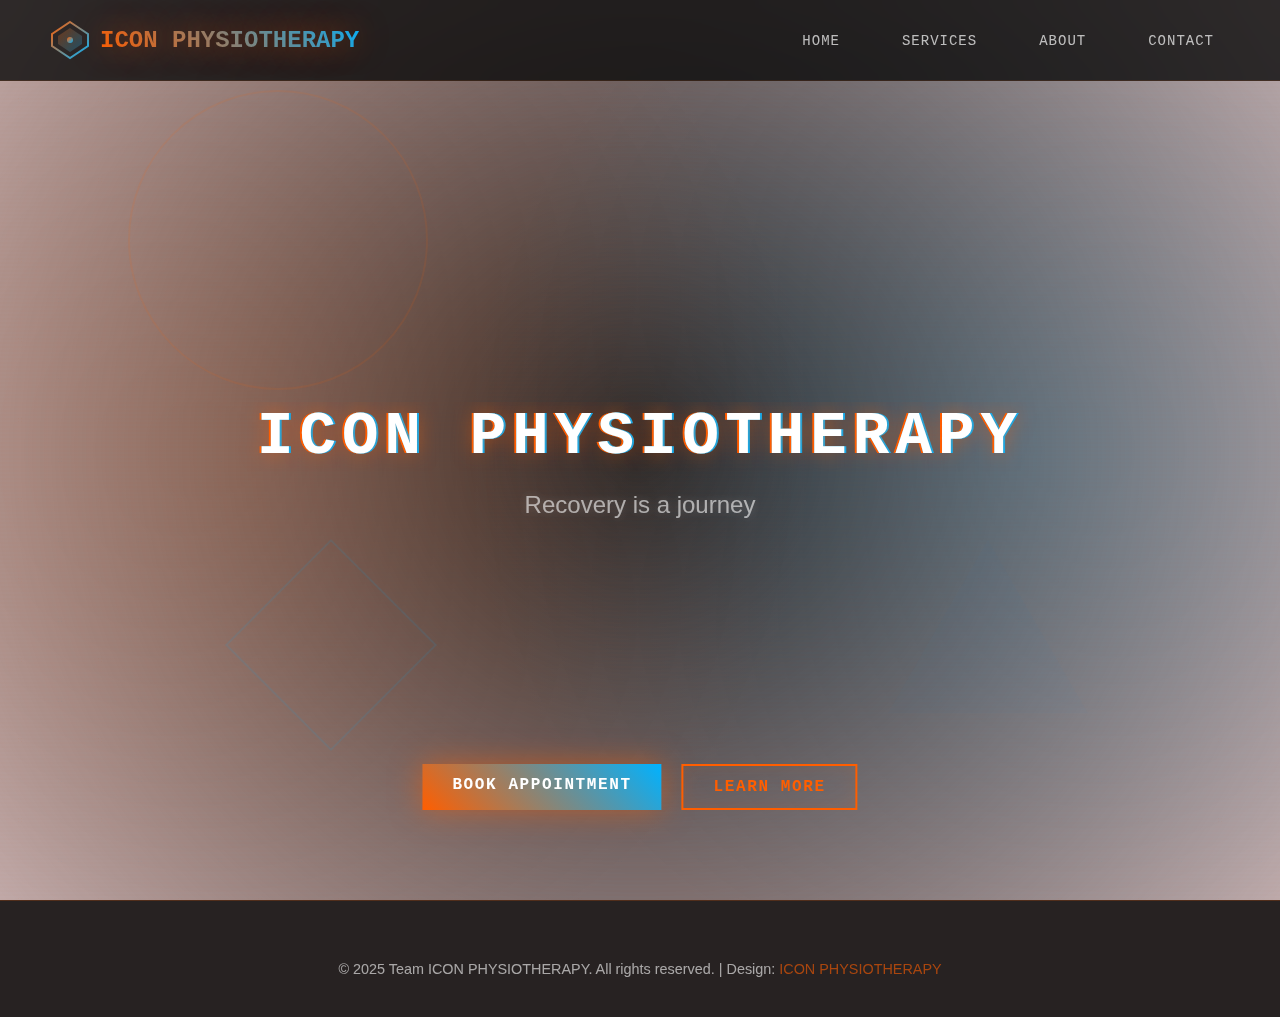
<file: index.html>
<!DOCTYPE html>
<html lang="en">
<head>
    <meta http-equiv="Cache-Control" content="no-cache, no-store, must-revalidate" />
    <meta http-equiv="Pragma" content="no-cache" />
    <meta http-equiv="Expires" content="0" />
    <meta charset="UTF-8">
    <meta name="viewport" content="width=device-width, initial-scale=1.0">
    <title>ICON PHYSIOTHERAPY - By Dr Manjeet Lochab</title>
<link href="style.css" rel="stylesheet">

</head>
<body>
    <!-- Animated Grid Background -->
    <div class="grid-bg"></div>
    <div class="gradient-overlay"></div>
    <div class="scanlines"></div>

    <!-- Animated Shapes -->
    <div class="shapes-container">
        <div class="shape shape-circle"></div>
        <div class="shape shape-triangle"></div>
        <div class="shape shape-square"></div>
    </div>

    <!-- Floating Particles -->
    <div id="particles"></div>

    <!-- Navigation -->
    <nav id="navbar">
        <div class="nav-container">
            <a href="#home" class="logo-link">
                <svg class="logo-svg" viewBox="0 0 40 40" xmlns="#">
                    <defs>
                        <linearGradient id="logoGradient" x1="0%" y1="0%" x2="100%" y2="100%">
                            <stop offset="0%" style="stop-color:#FF5E00;stop-opacity:1" />
                            <stop offset="100%" style="stop-color:#00B2FF;stop-opacity:1" />
                        </linearGradient>
                    </defs>
                    <polygon points="20,2 38,14 38,26 20,38 2,26 2,14" fill="none" stroke="url(#logoGradient)" stroke-width="2"/>
                    <polygon points="20,8 32,16 32,24 20,32 8,24 8,16" fill="url(#logoGradient)" opacity="0.3"/>
                    <circle cx="20" cy="20" r="3" fill="url(#logoGradient)"/>
                </svg>
                <span class="logo-text">ICON PHYSIOTHERAPY</span>
            </a>
            <ul class="nav-links" id="navLinks">
                <li><a href="#" class="nav-link">Home</a></li>
                <li><a href="services.html" class="nav-link">Services</a></li>
                <li><a href="about.html" class="nav-link">About</a></li>
                <li><a href="contact.html" class="nav-link">Contact</a></li>
            </ul>
            <div class="menu-toggle" id="menuToggle">
                <span></span>
                <span></span>
                <span></span
            </div>
        </div>
    </nav>

    <!-- Hero Section -->
    <section class="hero" id="home">
        <div class="hero-content">
            <div class="text-rotator">
                <div class="text-set active">
                    <h1 class="glitch-text" data-text="ICON PHYSIOTHERAPY">ICON PHYSIOTHERAPY</h1>
                    <p class="subtitle">Recovery is a journey</p>
                </div>
                <div class="text-set">
                    <h1 class="glitch-text" data-text="Dr. MANJEET LOCHAB">Dr. MANJEET LOCHAB</h1>
                    <p class="subtitle">Stronger every day</p>
                </div>
                <div class="text-set">
                    <h1 class="glitch-text" data-text="ICON PHYSIOTHERAPY">ICON PHYSIOTHERAPY</h1>
                    <p class="subtitle">Pain today, Power tomorrow</p>
                </div>
                <div class="text-set">
                    <h1 class="glitch-text" data-text="Dr. MANJEET LOCHAB">Dr. MANJEET LOCHAB</h1>
                    <p class="subtitle">Move better, Live better</p>
                </div>
                <div class="text-set">
                    <h1 class="glitch-text" data-text="ICON PHYSIOTHERAPY">ICON PHYSIOTHERAPY</h1>
                    <p class="subtitle">Take care of your body, it’s the only place you have to live</p>
                </div>
                <div class="text-set">
                    <h1 class="glitch-text" data-text="Dr. MANJEET LOCHAB">Dr. MANJEET LOCHAB</h1>
                    <p class="subtitle">Healing is not linear, physiotherapy helps you navigate every turn</p>
                </div>
            </div>
        </div>
        <div class="cta-container">
            <a href="book_appt.html" class="cta-button cta-primary" target="_blank">BOOK APPOINTMENT</a>
            <a href="about.html" class="cta-button cta-secondary">Learn More</a>
        </div>
    </section>

    <!-- Footer -->
    <footer>
        <div class="footer-content">
            <div class="footer-links">
                <a href="#"></a>
                <a href="#"></a>
                <a href="#"></a>
            </div>
            <p class="copyright">© 2025 Team ICON PHYSIOTHERAPY. All rights reserved.  | Design: <a href="#" target="_blank" rel="">ICON PHYSIOTHERAPY</a></p>
        </div>
    </footer>
<script src="main.js"></script>
</body>
</html>
</file>
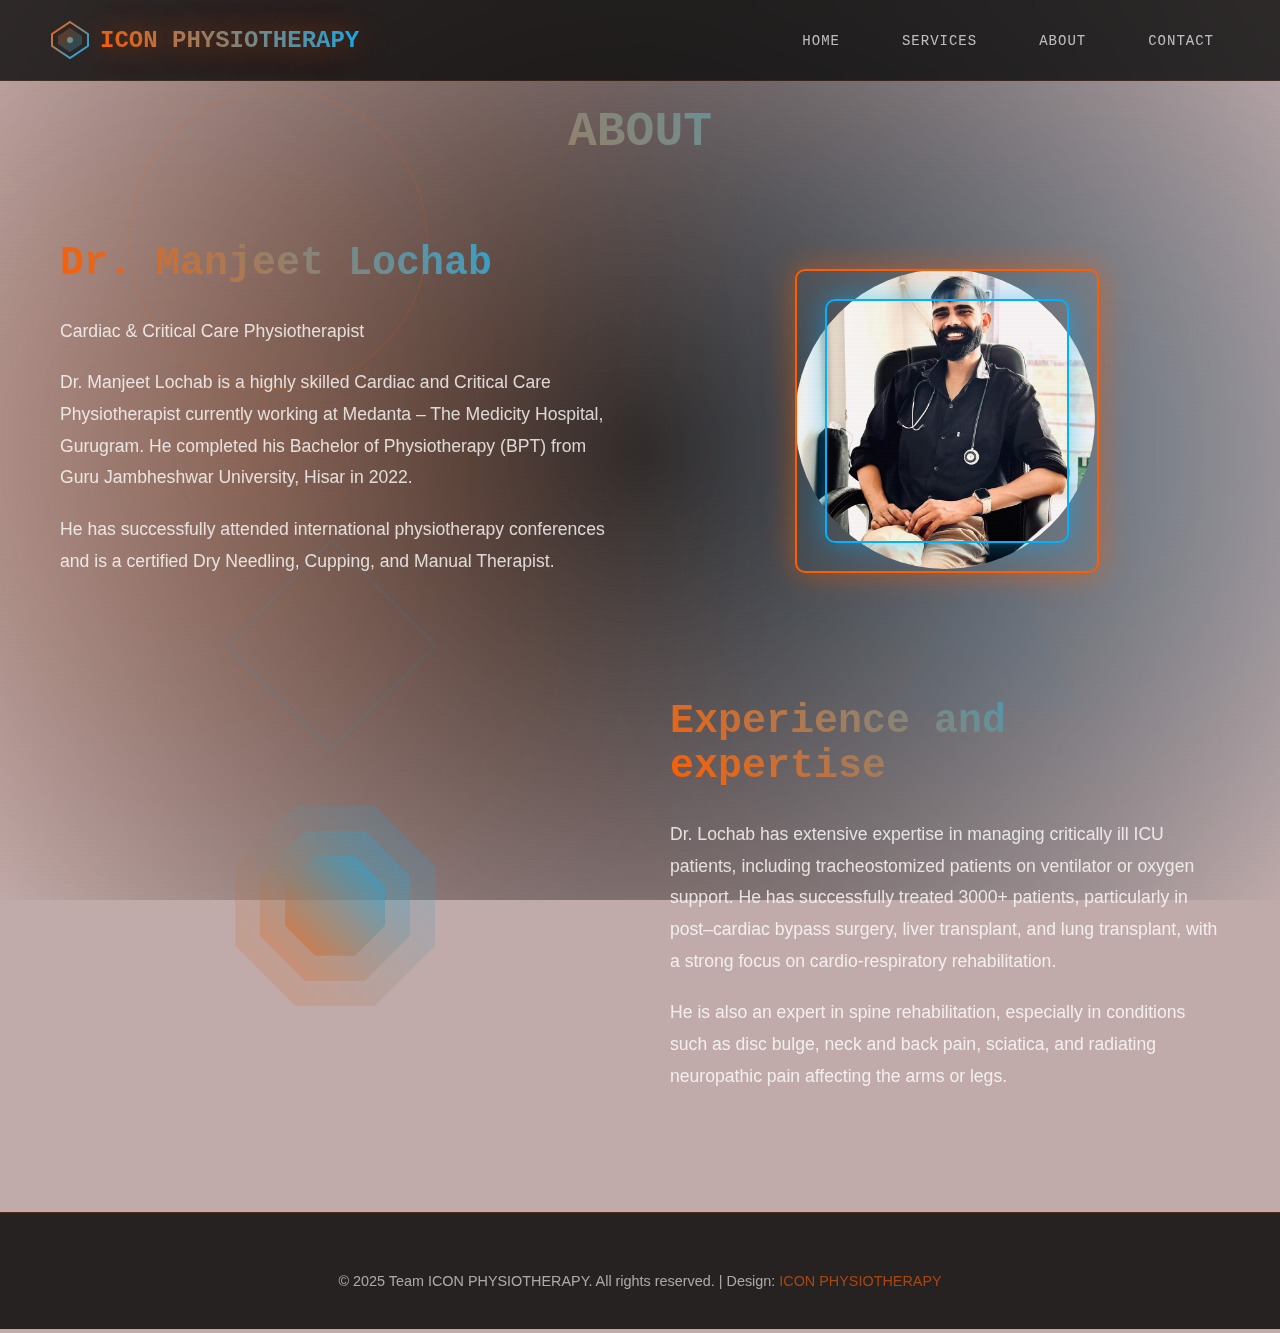
<file: about.html>
<!DOCTYPE html>
<html lang="en">
<head>
    <meta charset="UTF-8">
    <meta name="viewport" content="width=device-width, initial-scale=1.0">
    <title>ICON PHYSIOTHERAPY - By Dr Manjeet Lochab</title>
<link href="style.css" rel="stylesheet">

</head>
<body>
    <!-- Animated Grid Background -->
    <div class="grid-bg"></div>
    <div class="gradient-overlay"></div>
    <div class="scanlines"></div>

    <!-- Animated Shapes -->
    <div class="shapes-container">
        <div class="shape shape-circle"></div>
        <div class="shape shape-triangle"></div>
        <div class="shape shape-square"></div>
    </div>

    <!-- Floating Particles -->
    <div id="particles"></div>

    <!-- Navigation -->
    <nav id="navbar">
        <div class="nav-container">
            <a href="#home" class="logo-link">
                <svg class="logo-svg" viewBox="0 0 40 40" xmlns="#">
                    <defs>
                        <linearGradient id="logoGradient" x1="0%" y1="0%" x2="100%" y2="100%">
                            <stop offset="0%" style="stop-color:#FF5E00;stop-opacity:1" />
                            <stop offset="100%" style="stop-color:#00B2FF;stop-opacity:1" />
                        </linearGradient>
                    </defs>
                    <polygon points="20,2 38,14 38,26 20,38 2,26 2,14" fill="none" stroke="url(#logoGradient)" stroke-width="2"/>
                    <polygon points="20,8 32,16 32,24 20,32 8,24 8,16" fill="url(#logoGradient)" opacity="0.3"/>
                    <circle cx="20" cy="20" r="3" fill="url(#logoGradient)"/>
                </svg>
                <span class="logo-text">ICON PHYSIOTHERAPY</span>
            </a>
           <ul class="nav-links" id="navLinks">
                <li><a href="index.html" class="nav-link">Home</a></li>
                <li><a href="services.html" class="nav-link">Services</a></li>
                <li><a href="#" class="nav-link">About</a></li>
                <li><a href="contact.html" class="nav-link">Contact</a></li>
            </ul>
            <div class="menu-toggle" id="menuToggle">
                <span></span>
                <span></span>
                <span></span>
            </div>
        </div>
    </nav>

    
    <!-- About Section -->
    <section class="about" id="about">
        <h2 class="section-title">About</h2>
        <div class="about-content">
            <div class="about-text">
                <h2>Dr. Manjeet Lochab</h2>
                <p>Cardiac & Critical Care Physiotherapist</p>
                <p>Dr. Manjeet Lochab is a highly skilled Cardiac and Critical Care Physiotherapist currently working at Medanta – The Medicity Hospital, Gurugram. He completed his Bachelor of Physiotherapy (BPT) from Guru Jambheshwar University, Hisar in 2022.</p>
                <p>He has successfully attended international physiotherapy conferences and is a certified Dry Needling, Cupping, and Manual Therapist.</p>
            </div>
            <div class="about-visual">
                <div class="about-graphic"><img src="1.jpg" alt="Description of image" style="border-radius: 50%; height: 300px; width: 300px;"></div>
            </div>
        </div>
        
        <!-- Second row with reversed layout -->
        <div class="about-content" style="margin-top: 80px;">
            <div class="about-visual">
                <div class="about-graphic-alt">
                    <div class="hexagon"></div>
                    <div class="hexagon"></div>
                    <div class="hexagon"></div>
                </div>
            </div>
            <div class="about-text">
                <h2>Experience and expertise</h2>
                <p>Dr. Lochab has extensive expertise in managing critically ill ICU patients, including tracheostomized patients on ventilator or oxygen support. He has successfully treated 3000+ patients, particularly in post–cardiac bypass surgery, liver transplant, and lung transplant, with a strong focus on cardio-respiratory rehabilitation.</p>
                <p>He is also an expert in spine rehabilitation, especially in conditions such as disc bulge, neck and back pain, sciatica, and radiating neuropathic pain affecting the arms or legs.</p>
                <p></p>
            </div>
        </div>
    </section>

    <!-- Footer -->
    <footer>
        <div class="footer-content">
            <div class="footer-links">
                <a href="#"></a>
                <a href="#"></a>
                <a href="#"></a>
            </div>
            <p class="copyright">© 2025 Team ICON PHYSIOTHERAPY. All rights reserved.  | Design: <a href="#" target="_blank" rel="">ICON PHYSIOTHERAPY</a></p>
        </div>
    </footer>
<script src="main.js"></script>
</body>
</html>
</file>
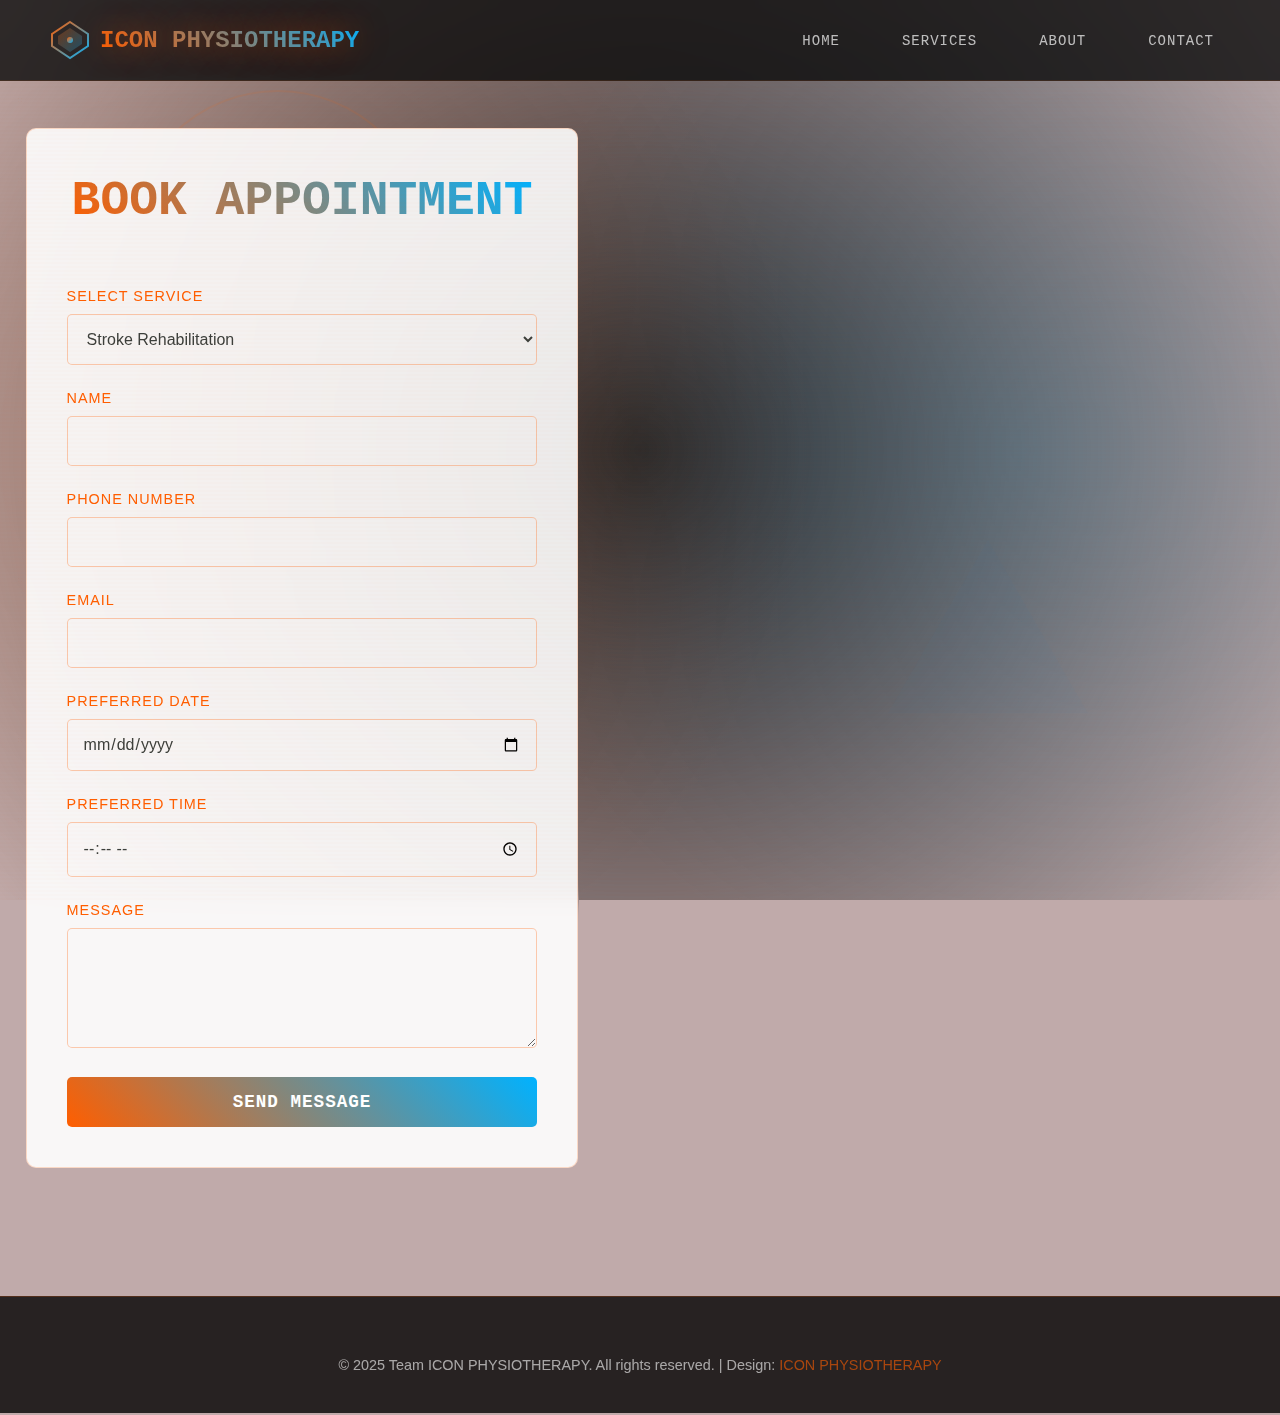
<file: book_appt.html>
<!DOCTYPE html>
<html lang="en">
<head>
    <meta http-equiv="Cache-Control" content="no-cache, no-store, must-revalidate" />
    <meta http-equiv="Pragma" content="no-cache" />
    <meta http-equiv="Expires" content="0" />
    <meta charset="UTF-8">
    <meta name="viewport" content="width=device-width, initial-scale=1.0">
    <title>ICON PHYSIOTHERAPY - By Dr Manjeet Lochab</title>
<link href="style.css" rel="stylesheet">

</head>
<body>
    <!-- Animated Grid Background -->
    <div class="grid-bg"></div>
    <div class="gradient-overlay"></div>
    <div class="scanlines"></div>

    <!-- Animated Shapes -->
    <div class="shapes-container">
        <div class="shape shape-circle"></div>
        <div class="shape shape-triangle"></div>
        <div class="shape shape-square"></div>
    </div>

    <!-- Floating Particles -->
    <div id="particles"></div>

    <!-- Navigation -->
    <nav id="navbar">
        <div class="nav-container">
            <a href="#home" class="logo-link">
                <svg class="logo-svg" viewBox="0 0 40 40" xmlns="#">
                    <defs>
                        <linearGradient id="logoGradient" x1="0%" y1="0%" x2="100%" y2="100%">
                            <stop offset="0%" style="stop-color:#FF5E00;stop-opacity:1" />
                            <stop offset="100%" style="stop-color:#00B2FF;stop-opacity:1" />
                        </linearGradient>
                    </defs>
                    <polygon points="20,2 38,14 38,26 20,38 2,26 2,14" fill="none" stroke="url(#logoGradient)" stroke-width="2"/>
                    <polygon points="20,8 32,16 32,24 20,32 8,24 8,16" fill="url(#logoGradient)" opacity="0.3"/>
                    <circle cx="20" cy="20" r="3" fill="url(#logoGradient)"/>
                </svg>
                <span class="logo-text">ICON PHYSIOTHERAPY</span>
            </a>
            <ul class="nav-links" id="navLinks">
                <li><a href="index.html" class="nav-link">Home</a></li>
                <li><a href="services.html" class="nav-link">Services</a></li>
                <li><a href="about.html" class="nav-link">About</a></li>
                <li><a href="contact.html" class="nav-link">Contact</a></li>
            </ul>
            <div class="menu-toggle" id="menuToggle">
                <span></span>
                <span></span>
                <span></span>
            </div>
        </div>
    </nav>

    <!-- Contact Section -->
    <section class="contact2" id="contact2">
        
        <div class="contact2-container">
            <div class="contact2-form">
                <form id="contact2Form">
                    <h2 class="section-title">Book Appointment</h2>
                    <div class="form-group">
                        <label for="service">Select Service</label>
                        <select id="service">
                            <option value="Stroke Rehabilitation">Stroke Rehabilitation</option>
                            <option value="Back Pain Treatment">Back Pain Treatment</option>
                            <option value="Sciatica Treatment">Sciatica Treatment</option>
                            <option value="Neuro Physiotherapy">Neuro Physiotherapy</option>
                            <option value="General Physiotherapy">General Physiotherapy</option>
                        </select>
                    </div>
                    <div class="form-group">
                        <label for="name">Name</label>
                        <input type="text" id="name" name="name" required>
                    </div>
                    <div class="form-group">
                        <label for="phone">Phone Number</label>
                        <input type="tel" id="phone" name="phone"required>
                    </div>
                    <div class="form-group">
                        <label for="email">Email</label>
                        <input type="email" id="email" name="email" required>
                    </div>
                    <div class="form-group">
                        <label for="date">Preferred Date</label>
                        <input type="date" id="date" name="date">
                    </div>
                    <div class="form-group">
                        <label for="time">Preferred Time</label>
                        <input type="time" id="time" name="time">
                    </div>
                    <div class="form-group">
                        <label for="message">Message</label>
                        <textarea id="message" name="message" required></textarea>
                    </div>
                    <button type="submit" class="submit-btn" onclick="sendWhatsApp()">Send Message</button>
                </form>
            </div>
           
            
            
        </div>
    </section>

    <!-- Footer -->
    <footer>
        <div class="footer-content">
            <div class="footer-links">
                <a href="#"></a>
                <a href="#"></a>
                <a href="#"></a>
            </div>
            <p class="copyright">© 2025 Team ICON PHYSIOTHERAPY. All rights reserved.  | Design: <a href="#" target="_blank" rel="">ICON PHYSIOTHERAPY</a></p>
        </div>
    </footer>
<script src="main.js"></script>

</body>
</html>
</file>
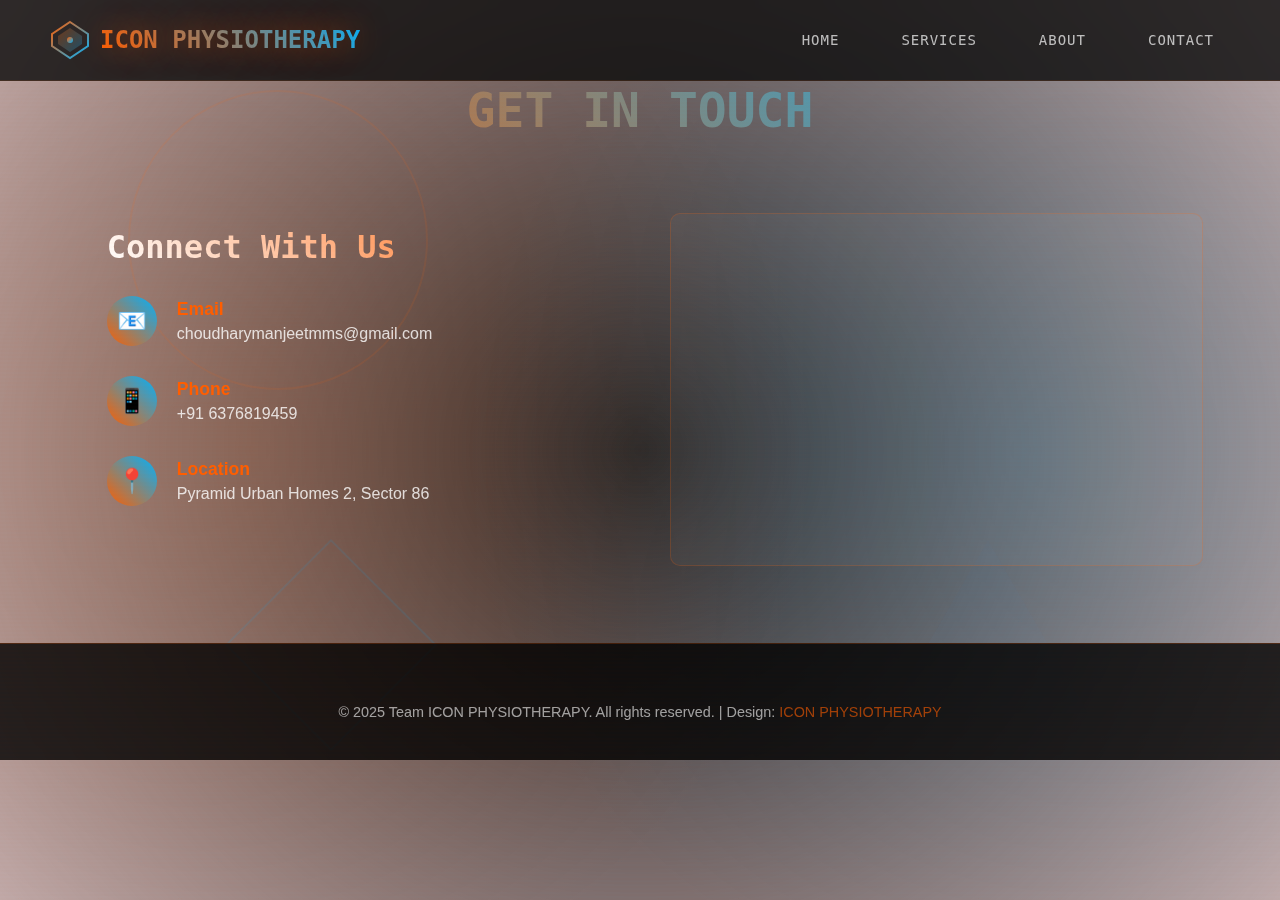
<file: contact.html>
<!DOCTYPE html>
<html lang="en">
<head>
    <meta charset="UTF-8">
    <meta name="viewport" content="width=device-width, initial-scale=1.0">
    <title>ICON PHYSIOTHERAPY - By Dr Manjeet Lochab</title>
<link href="style.css" rel="stylesheet">

</head>
<body>
    <!-- Animated Grid Background -->
    <div class="grid-bg"></div>
    <div class="gradient-overlay"></div>
    <div class="scanlines"></div>

    <!-- Animated Shapes -->
    <div class="shapes-container">
        <div class="shape shape-circle"></div>
        <div class="shape shape-triangle"></div>
        <div class="shape shape-square"></div>
    </div>

    <!-- Floating Particles -->
    <div id="particles"></div>

    <!-- Navigation -->
    <nav id="navbar">
        <div class="nav-container">
            <a href="#home" class="logo-link">
                <svg class="logo-svg" viewBox="0 0 40 40" xmlns="#">
                    <defs>
                        <linearGradient id="logoGradient" x1="0%" y1="0%" x2="100%" y2="100%">
                            <stop offset="0%" style="stop-color:#FF5E00;stop-opacity:1" />
                            <stop offset="100%" style="stop-color:#00B2FF;stop-opacity:1" />
                        </linearGradient>
                    </defs>
                    <polygon points="20,2 38,14 38,26 20,38 2,26 2,14" fill="none" stroke="url(#logoGradient)" stroke-width="2"/>
                    <polygon points="20,8 32,16 32,24 20,32 8,24 8,16" fill="url(#logoGradient)" opacity="0.3"/>
                    <circle cx="20" cy="20" r="3" fill="url(#logoGradient)"/>
                </svg>
                <span class="logo-text">ICON PHYSIOTHERAPY</span>
            </a>
            <ul class="nav-links" id="navLinks">
                <li><a href="index.html" class="nav-link">Home</a></li>
                <li><a href="services.html" class="nav-link">Services</a></li>
                <li><a href="about.html" class="nav-link">About</a></li>
                <li><a href="#" class="nav-link">Contact</a></li>
            </ul>
            <div class="menu-toggle" id="menuToggle">
                <span></span>
                <span></span>
                <span></span>
            </div>
        </div>
    </nav>

    <!-- Contact Section -->
    <section class="contact" id="contact">
        <h2 class="section-title">Get In Touch</h2>
        <div class="contact-container">
            <div class="contact-info">
                <h3>Connect With Us</h3>
                <div class="info-item">
                    <div class="info-icon">📧</div>
                    <div class="info-details">
                        <h4>Email</h4>
                        <p>choudharymanjeetmms@gmail.com</p>
                    </div>
                </div>
                <div class="info-item">
                    <div class="info-icon">📱</div>
                    <div class="info-details">
                        <h4>Phone</h4>
                        <p>+91 6376819459</p>
                    </div>
                </div>
                <div class="info-item">
                    <div class="info-icon">📍</div>
                    <div class="info-details">
                        <h4>Location</h4>
                        <p>Pyramid Urban Homes 2, Sector 86</p>
                    </div>
                </div>
                
            </div>
            <div class="map-container">
                
                        <iframe src="https://www.google.com/maps/embed?pb=!1m18!1m12!1m3!1d3509.732274865036!2d76.94666877474687!3d28.397153175794074!2m3!1f0!2f0!3f0!3m2!1i1024!2i768!4f13.1!3m3!1m2!1s0x390d3d001ea3c207%3A0xd6d4fc7a3fb250d1!2sICON%20PHYSIOTHERAPY%20CLINIC!5e0!3m2!1sen!2sin!4v1765001646643!5m2!1sen!2sin" width="100%" height="100%" style="border:0; border-radius: 5px;" allowfullscreen="" loading="lazy" style="float:right;"></iframe>
                
                
            </div>
        </div>
    </section>

    <!-- Footer -->
    <footer>
        <div class="footer-content">
            <div class="footer-links">
                <a href="#"></a>
                <a href="#"></a>
                <a href="#"></a>
            </div>
            <p class="copyright">© 2025 Team ICON PHYSIOTHERAPY. All rights reserved.  | Design: <a href="#" target="_blank" rel="">ICON PHYSIOTHERAPY</a></p>
        </div>
    </footer>
<script src="main.js"></script>
</body>
</html>
</file>
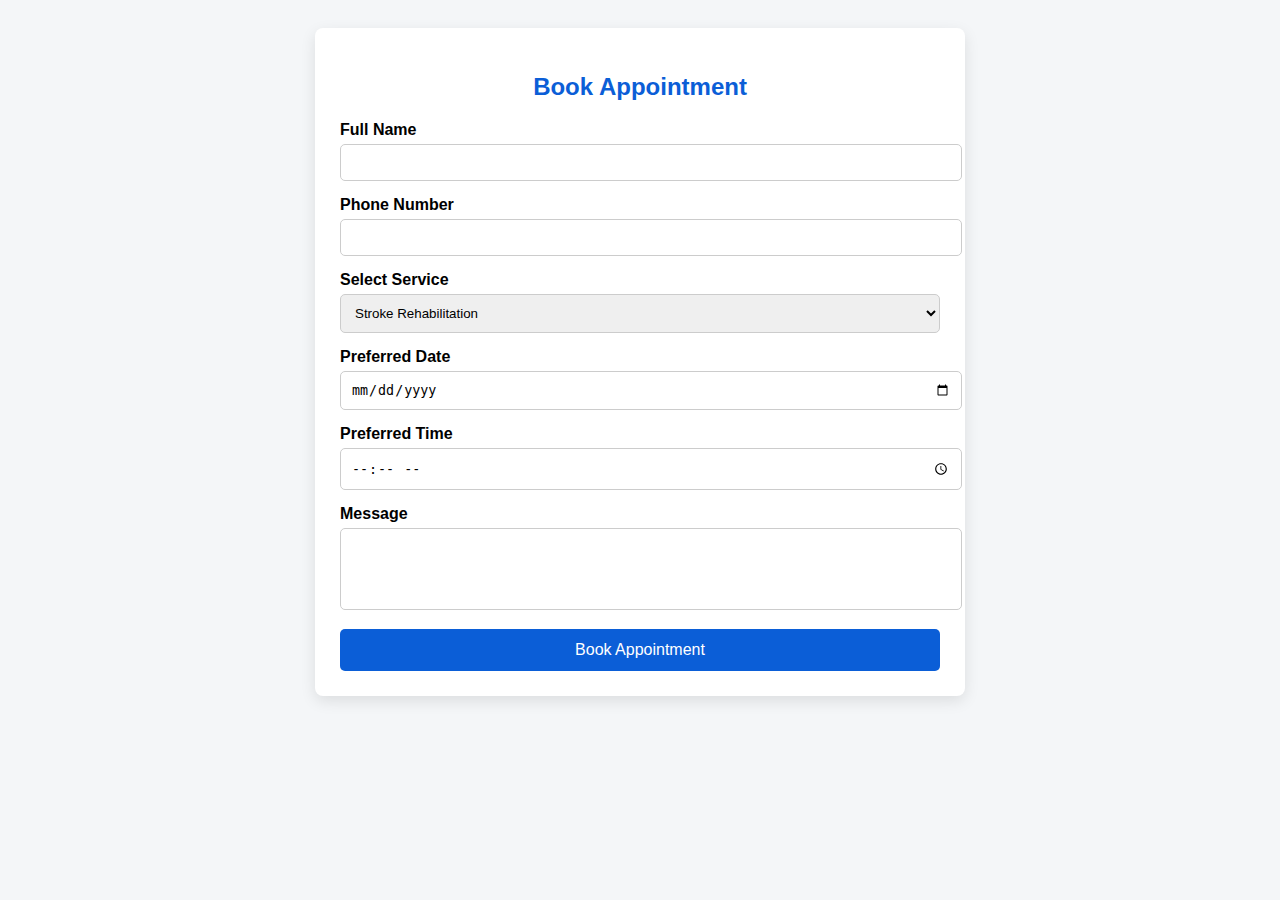
<file: new.html>
<!DOCTYPE html>
<html lang="en">
<head>
<meta charset="UTF-8">
<title>Book Appointment | ICON Physiotherapy</title>
<meta name="viewport" content="width=device-width, initial-scale=1.0">

<style>
body {
    font-family: Arial, sans-serif;
    background: #f4f6f8;
    padding: 20px;
}

.form-container {
    max-width: 600px;
    margin: auto;
    background: #ffffff;
    padding: 25px;
    border-radius: 8px;
    box-shadow: 0 5px 15px rgba(0,0,0,0.1);
}

h2 {
    text-align: center;
    margin-bottom: 20px;
    color: #0b5ed7;
}

.form-group {
    margin-bottom: 15px;
}

label {
    font-weight: bold;
    display: block;
    margin-bottom: 5px;
}

input, select, textarea {
    width: 100%;
    padding: 10px;
    border-radius: 5px;
    border: 1px solid #ccc;
}

textarea {
    resize: none;
}

button {
    width: 100%;
    background: #0b5ed7;
    color: #fff;
    padding: 12px;
    border: none;
    border-radius: 5px;
    font-size: 16px;
    cursor: pointer;
}

button:hover {
    background: #084298;
}
</style>
</head>

<body>

<div class="form-container">
    <h2>Book Appointment</h2>

    <div class="form-group">
        <label>Full Name</label>
        <input type="text" id="name" required>
    </div>

    <div class="form-group">
        <label>Phone Number</label>
        <input type="tel" id="phone" required>
    </div>

    <div class="form-group">
        <label>Select Service</label>
        <select id="service">
            <option value="Stroke Rehabilitation">Stroke Rehabilitation</option>
            <option value="Back Pain Treatment">Back Pain Treatment</option>
            <option value="Sciatica Treatment">Sciatica Treatment</option>
            <option value="Neuro Physiotherapy">Neuro Physiotherapy</option>
            <option value="General Physiotherapy">General Physiotherapy</option>
        </select>
    </div>

    <div class="form-group">
        <label>Preferred Date</label>
        <input type="date" id="date">
    </div>

    <div class="form-group">
        <label>Preferred Time</label>
        <input type="time" id="time">
    </div>

    <div class="form-group">
        <label>Message</label>
        <textarea id="message" rows="4"></textarea>
    </div>

    <button onclick="sendWhatsApp()">Book Appointment</button>
</div>
<script>
function sendWhatsApp() {
    var name = document.getElementById("name").value.trim();
    var phone = document.getElementById("phone").value.trim();
    var service = document.getElementById("service").value;
    var date = document.getElementById("date").value;
    var time = document.getElementById("time").value;
    var message = document.getElementById("message").value;

    if (name === "" || phone === "") {
        alert("Please fill required fields");
        return;
    }

    var whatsappNumber = "918570991523"; // ✅ Correct format

    var text =
        "New Appointment Request\n\n" +
        "Name: " + name + "\n" +
        "Phone: " + phone + "\n" +
        "Service: " + service + "\n" +
        "Preferred Date: " + date + "\n" +
        "Preferred Time: " + time + "\n" +
        "Message: " + message;

    var url = "https://api.whatsapp.com/send?phone=" 
              + whatsappNumber 
              + "&text=" 
              + encodeURIComponent(text);

    window.open(url, "_blank");
}
</script>

</body>
</html>
</file>
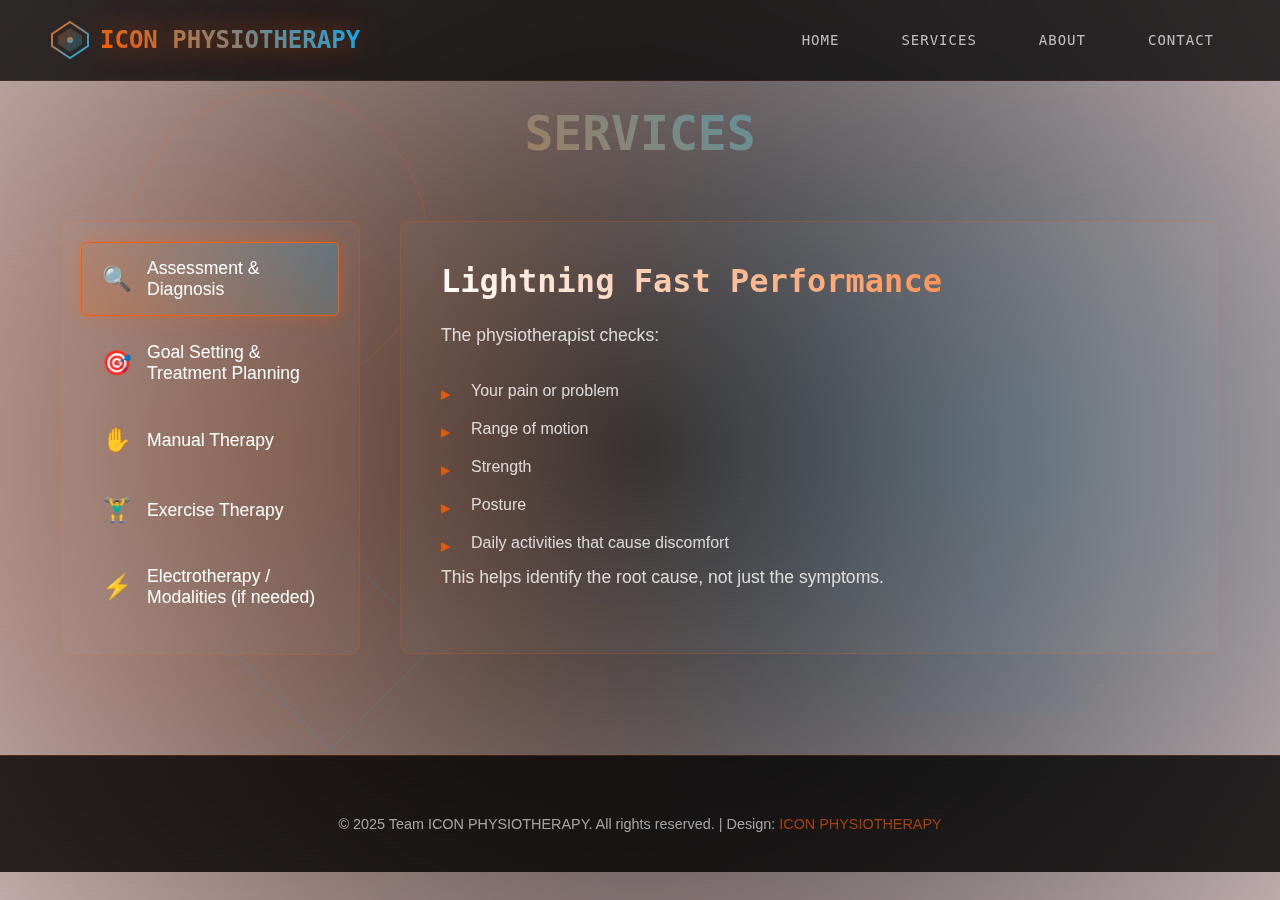
<file: services.html>
<!DOCTYPE html>
<html lang="en">
<head>
    <meta charset="UTF-8">
    <meta name="viewport" content="width=device-width, initial-scale=1.0">
    <title>ICON PHYSIOTHERAPY - By Dr Manjeet Lochab</title>
<link href="style.css" rel="stylesheet">

</head>
<body>
    <!-- Animated Grid Background -->
    <div class="grid-bg"></div>
    <div class="gradient-overlay"></div>
    <div class="scanlines"></div>

    <!-- Animated Shapes -->
    <div class="shapes-container">
        <div class="shape shape-circle"></div>
        <div class="shape shape-triangle"></div>
        <div class="shape shape-square"></div>
    </div>

    <!-- Floating Particles -->
    <div id="particles"></div>

    <!-- Navigation -->
    <nav id="navbar">
        <div class="nav-container">
            <a href="#home" class="logo-link">
                <svg class="logo-svg" viewBox="0 0 40 40" xmlns="#">
                    <defs>
                        <linearGradient id="logoGradient" x1="0%" y1="0%" x2="100%" y2="100%">
                            <stop offset="0%" style="stop-color:#FF5E00;stop-opacity:1" />
                            <stop offset="100%" style="stop-color:#00B2FF;stop-opacity:1" />
                        </linearGradient>
                    </defs>
                    <polygon points="20,2 38,14 38,26 20,38 2,26 2,14" fill="none" stroke="url(#logoGradient)" stroke-width="2"/>
                    <polygon points="20,8 32,16 32,24 20,32 8,24 8,16" fill="url(#logoGradient)" opacity="0.3"/>
                    <circle cx="20" cy="20" r="3" fill="url(#logoGradient)"/>
                </svg>
                <span class="logo-text">ICON PHYSIOTHERAPY</span>
            </a>
            <ul class="nav-links" id="navLinks">
                <li><a href="index.html" class="nav-link">Home</a></li>
                <li><a href="#" class="nav-link">Services</a></li>
                <li><a href="about.html" class="nav-link">About</a></li>
                <li><a href="contact.html" class="nav-link">Contact</a></li>
            </ul>
            <div class="menu-toggle" id="menuToggle">
                <span></span>
                <span></span>
                <span></span>
            </div>
        </div>
    </nav>

    <!-- Features Section with Tabs -->
    <section class="features" id="features">
        <h2 class="section-title">Services</h2>
        <div class="features-container">
            <div class="feature-tabs">
                <div class="tab-item active" data-tab="Assessment & Diagnosis">
                    <span class="tab-icon">🔍</span>
                    <span>Assessment & Diagnosis</span>
                    
                </div>
                <div class="tab-item" data-tab="Goal Setting & Treatment Planning">
                    <span class="tab-icon">🎯</span>
                    <span>Goal Setting & Treatment Planning</span>
                    
                </div>
                
                <div class="tab-item" data-tab="Manual Therapy">
                    <span class="tab-icon">✋</span>
                    <span>Manual Therapy</span>
                </div>
                <div class="tab-item" data-tab="Exercise Therapy">
                    <span class="tab-icon">🏋️‍♂️</span>
                    <span>Exercise Therapy</span>
                    
                </div>
                <div class="tab-item" data-tab="Electrotherapy / Modalities (if needed)">
                    <span class="tab-icon">⚡</span>
                    <span>Electrotherapy / Modalities (if needed)</span>
                </div>
            </div>
            <div class="feature-content">
                <div class="content-panel active" id="Assessment & Diagnosis">
                    <h3>Lightning Fast Performance</h3>
                    <p>The physiotherapist checks:</p>
                    <ul class="feature-list">
                        <li>Your pain or problem</li>
                        <li>Range of motion</li>
                        <li>Strength</li>
                        <li>Posture</li>
                        <li>Daily activities that cause discomfort</li>
                    </ul>
                    <p>This helps identify the root cause, not just the symptoms.</p>
                </div>
                <div class="content-panel" id="Goal Setting & Treatment Planning">
                    <h3>Goal Setting & Treatment Planning</h3>
                    <p>After diagnosis, the physio creates a plan based on your needs, such as:</p>
                    <ul class="feature-list">
                        <li>Pain relief</li>
                        <li>Regaining strength</li>
                        <li>Improving mobility</li>
                        <li>Post-surgery recovery</li>
                        <li>Sports performance rehabilitation</li>
                    </ul>
                    
                </div>
                
                <div class="content-panel" id="Manual Therapy">
                    <h3>Manual Therapy</h3>
                    <p>Hands-on treatments like:</p>
                    <ul class="feature-list">
                        <li>Joint mobilization</li>
                        <li>Soft-tissue massage</li>
                        <li>Stretching</li>
                        <li>Trigger point release</li>
                    </ul>
                    <p>These help reduce pain and increase movement.</p>
                </div>
                <div class="content-panel" id="Exercise Therapy">
                    <h3>Exercise Therapy</h3>
                    <p>Customized exercises to:</p>
                    <ul class="feature-list">
                        <li>Strengthen weak muscles</li>
                        <li>Improve flexibility</li>
                        <li>Correct posture</li>
                        <li>Restore function</li>
                        <li>Prevent future injury</li>
                    </ul>
                    <p>These exercises are also taught for home practice.</p>
                </div>
                <div class="content-panel" id="Electrotherapy / Modalities (if needed)">
                    <h3>Electrotherapy / Modalities (if needed)</h3>
                    <p>Tools used to reduce pain or stimulate healing, such as:</p>
                    <ul class="feature-list">
                        <li>IFT</li>
                        <li>TENS</li>
                        <li>Ultrasound</li>
                        <li>Wax therapy</li>
                        <li>Laser therapy</li>
                        <li>Dry needling / cupping</li>
                    </ul>
                </div>
            </div>
        </div>
    </section>

    <!-- Footer -->
    <footer>
        <div class="footer-content">
            <div class="footer-links">
                <a href="#"></a>
                <a href="#"></a>
                <a href="#"></a>
            </div>
            <p class="copyright">© 2025 Team ICON PHYSIOTHERAPY. All rights reserved.  | Design: <a href="#" target="_blank" rel="">ICON PHYSIOTHERAPY</a></p>
        </div>
    </footer>
<script src="main.js"></script>
</body>
</html>
</file>
<file: style.css>
@charset "utf-8";

/* CSS Document */

* {
            margin: 0;
            padding: 0;
            box-sizing: border-box;
        }

        body {
            font-family: 'Rajdhani', sans-serif;
            background: #c0aaaa;
            color: #ffffff;
            overflow-x: hidden;
            position: relative;
            font-weight: 400;
        }

        /* Animated background with hexagon pattern */
        .grid-bg {
            position: fixed;
            top: 0;
            left: 0;
            width: 100%;
            height: 100%;
            background-image: 
                radial-gradient(circle at 25% 25%, transparent 2%, rgba(255, 94, 0, 0.03) 2%, rgba(255, 94, 0, 0.03) 3%, transparent 3%),
                radial-gradient(circle at 75% 75%, transparent 2%, rgba(0, 178, 255, 0.03) 2%, rgba(0, 178, 255, 0.03) 3%, transparent 3%);
            background-size: 80px 80px;
            animation: grid-move 30s linear infinite;
            z-index: -2;
        }

        /* Animated shapes */
        .shapes-container {
            position: fixed;
            width: 100%;
            height: 100%;
            pointer-events: none;
            z-index: -1;
        }

        .shape {
            position: absolute;
            opacity: 0.1;
        }

        .shape-circle {
            width: 300px;
            height: 300px;
            border: 2px solid #FF5E00;
            border-radius: 50%;
            top: 10%;
            left: 10%;
            animation: float-rotate 20s ease-in-out infinite;
        }

        .shape-triangle {
            width: 0;
            height: 0;
            border-left: 100px solid transparent;
            border-right: 100px solid transparent;
            border-bottom: 173px solid rgba(0, 178, 255, 0.2);
            top: 60%;
            right: 15%;
            animation: float-rotate 25s ease-in-out infinite reverse;
        }

        .shape-square {
            width: 150px;
            height: 150px;
            border: 2px solid #00B2FF;
            transform: rotate(45deg);
            bottom: 20%;
            left: 20%;
            animation: float-rotate 22s ease-in-out infinite;
        }

        @keyframes float-rotate {
            0%, 100% {
                transform: translateY(0) rotate(0deg) scale(1);
            }
            25% {
                transform: translateY(-30px) rotate(90deg) scale(1.1);
            }
            50% {
                transform: translateY(20px) rotate(180deg) scale(0.9);
            }
            75% {
                transform: translateY(-10px) rotate(270deg) scale(1.05);
            }
        }

        /* Gradient overlay */
        .gradient-overlay {
            position: fixed;
            top: 0;
            left: 0;
            width: 100%;
            height: 100%;
            background: radial-gradient(circle at 20% 50%, rgba(255, 94, 0, 0.15) 0%, transparent 50%),
                        radial-gradient(circle at 80% 50%, rgba(0, 178, 255, 0.15) 0%, transparent 50%),
                        radial-gradient(circle at 50% 50%, rgba(0, 0, 0, 0.8) 0%, transparent 100%);
            z-index: -1;
            animation: gradient-shift 10s ease-in-out infinite;
        }

        @keyframes gradient-shift {
            0%, 100% { transform: scale(1) rotate(0deg); }
            50% { transform: scale(1.1) rotate(180deg); }
        }

        @keyframes grid-move {
            0% { transform: translate(0, 0); }
            100% { transform: translate(80px, 80px); }
        }

        /* Floating particles */
        .particle {
            position: fixed;
            pointer-events: none;
            opacity: 0;
            z-index: 1;
        }

        .particle::before {
            content: '';
            position: absolute;
            width: 2px;
            height: 2px;
            background: #FF5E00;
            box-shadow: 0 0 10px #FF5E00, 0 0 20px #FF5E00;
            animation: float-up 15s linear infinite;
        }

        @keyframes float-up {
            0% {
                transform: translateY(100vh) rotate(0deg);
                opacity: 0;
            }
            10% {
                opacity: 1;
            }
            90% {
                opacity: 1;
            }
            100% {
                transform: translateY(-100vh) rotate(720deg);
                opacity: 0;
            }
        }

        /* Navigation */
        nav {
            position: fixed;
            top: 0;
            width: 100%;
            padding: 20px 50px;
            background: rgba(10, 10, 10, 0.8);
            backdrop-filter: blur(10px);
            z-index: 1000;
            transition: all 0.3s ease;
            border-bottom: 1px solid rgba(255, 94, 0, 0.1);
        }

        nav.scrolled {
            padding: 15px 50px;
            background: rgba(10, 10, 10, 0.95);
            box-shadow: 0 5px 30px rgba(255, 94, 0, 0.2);
        }

        .nav-container {
            max-width: 1200px;
            margin: 0 auto;
            display: flex;
            justify-content: space-between;
            align-items: center;
        }

        .logo-link {
            display: flex;
            align-items: center;
            text-decoration: none;
            gap: 10px;
        }

        .logo-svg {
            width: 40px;
            height: 40px;
        }

        .logo-text {
            font-family: 'Orbitron', monospace;
            font-size: 24px;
            font-weight: 900;
            background: linear-gradient(45deg, #FF5E00, #00B2FF);
            -webkit-background-clip: text;
            -webkit-text-fill-color: transparent;
            animation: glow 2s ease-in-out infinite;
            text-shadow: 0 0 30px rgba(255, 94, 0, 0.5);
        }

        @keyframes glow {
            0%, 100% { 
                filter: brightness(1);
                text-shadow: 0 0 30px rgba(255, 94, 0, 0.5);
            }
            50% { 
                filter: brightness(1.5);
                text-shadow: 0 0 40px rgba(255, 94, 0, 0.8);
            }
        }

        .nav-links {
            display: flex;
            gap: 30px;
            list-style: none;
        }

        .nav-links a {
            text-decoration: none;
            color: #ffffff;
            position: relative;
            transition: all 0.3s ease;
            padding: 8px 16px;
            font-family: 'Orbitron', monospace;
            font-weight: 500;
            font-size: 14px;
            text-transform: uppercase;
            letter-spacing: 1px;
            opacity: 0.7;
        }

        .nav-links a.active {
            opacity: 1;
            color: #FF5E00;
        }

        .nav-links a::before {
            content: '';
            position: absolute;
            top: 0;
            left: 0;
            width: 100%;
            height: 100%;
            border: 1px solid transparent;
            transition: all 0.3s ease;
        }

        .nav-links a:hover::before,
        .nav-links a.active::before {
            border-color: #FF5E00;
            box-shadow: inset 0 0 10px rgba(255, 94, 0, 0.5);
        }

        .nav-links a::after {
            content: '';
            position: absolute;
            bottom: 0;
            left: 0;
            width: 0;
            height: 2px;
            background: linear-gradient(90deg, #FF5E00, #00B2FF);
            transition: width 0.3s ease;
            box-shadow: 0 0 10px rgba(255, 94, 0, 0.8);
        }

        .nav-links a:hover::after,
        .nav-links a.active::after {
            width: 100%;
        }

        /* Mobile menu */
        .menu-toggle {
            display: none;
            flex-direction: column;
            cursor: pointer;
            gap: 4px;
        }

        .menu-toggle span {
            width: 25px;
            height: 2px;
            background: #FF5E00;
            transition: all 0.3s ease;
        }

        .menu-toggle.active span:nth-child(1) {
            transform: rotate(45deg) translate(5px, 5px);
        }

        .menu-toggle.active span:nth-child(2) {
            opacity: 0;
        }

        .menu-toggle.active span:nth-child(3) {
            transform: rotate(-45deg) translate(5px, -5px);
        }

        /* Hero Section */
        .hero {
            min-height: 100vh;
            display: flex;
            flex-direction: column;
            align-items: center;
            justify-content: center;
            position: relative;
            padding: 80px 20px 20px;
        }

        .hero-content {
            text-align: center;
            max-width: 1200px;
            animation: fade-in-up 1s ease-out;
            z-index: 10;
            width: 100%;
            flex: 1;
            display: flex;
            flex-direction: column;
            justify-content: center;
        }

        /* Text Rotator Styles */
        .text-rotator {
            position: relative;
            min-height: 100px;
            margin-bottom: 20px;
            display: flex;
            align-items: center;
            justify-content: center;
            width: 100%;
        }

        .text-set {
            position: absolute;
            width: 100%;
            opacity: 0;
            display: none;
        }

        .text-set.active {
            opacity: 1;
            display: block;
        }

        .glitch-text {
            font-family: 'Orbitron', monospace;
            font-size: clamp(0.98rem, 2.94vw, 2.4rem);
            font-weight: 900;
            position: relative;
            text-transform: uppercase;
            letter-spacing: 0.1em;
            text-shadow: 0 0 20px rgba(255, 94, 0, 0.5);
            overflow: hidden;
        }

        .char {
            display: inline-block;
            opacity: 0;
            transform: translateY(50px);
            animation: charFlyIn 0.5s ease-out forwards;
        }

        @keyframes charFlyIn {
            to {
                opacity: 1;
                transform: translateY(0);
            }
        }

        .char.out {
            animation: charFlyOut 0.3s ease-in forwards;
        }

        @keyframes charFlyOut {
            to {
                opacity: 0;
                transform: translateY(-30px) rotateX(90deg);
            }
        }

        .subtitle {
            font-size: 1.5rem;
            margin: 20px 0;
            opacity: 0;
            text-shadow: 0 0 10px rgba(255, 255, 255, 0.3);
            font-weight: 300;
        }

        .subtitle.visible {
            animation: subtitleFade 0.8s ease-out 0.5s forwards;
        }

        @keyframes subtitleFade {
            to {
                opacity: 0.6;
            }
        }

        @keyframes fade-in-up {
            from {
                opacity: 0;
                transform: translateY(30px);
            }
            to {
                opacity: 1;
                transform: translateY(0);
            }
        }

        .glitch-text {
            font-family: 'Orbitron', monospace;
            font-size: clamp(2.6rem, 10vw, 3.8rem);
            font-weight: 900;
            position: relative;
            text-transform: uppercase;
            letter-spacing: 0.1em;
            text-shadow: 0 0 20px rgba(255, 94, 0, 0.5);
        }

        .glitch-text::before,
        .glitch-text::after {
            content: attr(data-text);
            position: absolute;
            top: 0;
            left: 0;
            width: 100%;
            height: 100%;
        }

        .glitch-text::before {
            animation: glitch-1 0.5s infinite;
            color: #FF5E00;
            z-index: -1;
            text-shadow: -2px 0 #FF5E00;
        }

        .glitch-text::after {
            animation: glitch-2 0.5s infinite;
            color: #00B2FF;
            z-index: -1;
            text-shadow: 2px 0 #00B2FF;
        }

        @keyframes glitch-1 {
            0%, 100% { clip-path: inset(0 0 0 0); transform: translate(0); }
            20% { clip-path: inset(33% 0 33% 0); transform: translate(-2px); }
            40% { clip-path: inset(66% 0 0 0); transform: translate(2px); }
            60% { clip-path: inset(0 0 66% 0); transform: translate(1px); }
            80% { clip-path: inset(25% 0 50% 0); transform: translate(-1px); }
        }

        @keyframes glitch-2 {
            0%, 100% { clip-path: inset(0 0 0 0); transform: translate(0); }
            20% { clip-path: inset(50% 0 25% 0); transform: translate(2px); }
            40% { clip-path: inset(0 0 75% 0); transform: translate(-2px); }
            60% { clip-path: inset(75% 0 0 0); transform: translate(-1px); }
            80% { clip-path: inset(40% 0 40% 0); transform: translate(1px); }
        }

        .subtitle {
            font-size: 1.5rem;
            margin: 20px 0;
            opacity: 0.6;
            animation: fade-in 1s ease-out 0.5s both;
            text-shadow: 0 0 10px rgba(255, 255, 255, 0.3);
            font-weight: 300;
        }

        @keyframes fade-in {
            from { opacity: 0; }
            to { opacity: 0.6; }
        }

        .cta-container {
            position: absolute;
            bottom: 90px;
            left: 50%;
            transform: translateX(-50%);
            display: flex;
            gap: 20px;
            justify-content: center;
            flex-wrap: wrap;
            z-index: 100;
        }

        .cta-button {
            padding: 12px 30px;
            border: none;
            font-size: 1rem;
            cursor: pointer;
            position: relative;
            overflow: hidden;
            transition: all 0.3s ease;
            text-decoration: none;
            display: inline-block;
            text-transform: uppercase;
            letter-spacing: 0.1em;
            font-family: 'Orbitron', monospace;
            font-weight: 700;
        }

        .cta-primary {
            background: linear-gradient(45deg, #FF5E00, #00B2FF);
            color: white;
            animation: pulse 2s infinite;
            box-shadow: 0 0 30px rgba(255, 94, 0, 0.5);
        }

        @keyframes pulse {
            0%, 100% { 
                transform: scale(1);
                box-shadow: 0 0 30px rgba(255, 94, 0, 0.5);
            }
            50% { 
                transform: scale(1.05);
                box-shadow: 0 0 40px rgba(255, 94, 0, 0.8);
            }
        }

        .cta-secondary {
            background: transparent;
            color: #FF5E00;
            border: 2px solid #FF5E00;
            box-shadow: inset 0 0 20px rgba(255, 94, 0, 0.1);
        }

        .cta-button::before {
            content: '';
            position: absolute;
            top: 50%;
            left: 50%;
            width: 0;
            height: 0;
            background: rgba(255, 255, 255, 0.2);
            border-radius: 50%;
            transform: translate(-50%, -50%);
            transition: width 0.6s, height 0.6s;
        }

        .cta-button:hover::before {
            width: 300px;
            height: 300px;
        }

        .cta-secondary:hover {
            background: rgba(255, 94, 0, 0.1);
            color: white;
            transform: translateY(-2px);
            box-shadow: 0 10px 40px rgba(255, 94, 0, 0.4), inset 0 0 30px rgba(255, 94, 0, 0.2);
            border-color: #ffffff;
        }

        /* Features Section with Tabs */
        .features {
            padding: 100px 20px;
            max-width: 1200px;
            margin: 0 auto;
            position: relative;
        }

        .section-title {
            margin: 5px;
            font-family: 'Orbitron', monospace;
            font-size: 3rem;
            font-weight: 900;
            text-align: center;
            margin-bottom: 60px;
            background: linear-gradient(45deg, #FF5E00, #00B2FF);
            -webkit-background-clip: text;
            -webkit-text-fill-color: transparent;
            text-transform: uppercase;
        }

        .section-title2 {
            margin: 20px;
            font-family: 'Orbitron', monospace;
            font-size: 3rem;
            font-weight: 900;
            text-align: center;
            background: linear-gradient(45deg, #FF5E00, #00B2FF);
            -webkit-background-clip: text;
            -webkit-text-fill-color: transparent;
            text-transform: uppercase;
        }

        .features-container {
            display: grid;
            grid-template-columns: 300px 1fr;
            gap: 40px;
            align-items: start;
        }

        .feature-tabs {
            background: rgba(255, 255, 255, 0.03);
            border: 1px solid rgba(255, 94, 0, 0.2);
            border-radius: 10px;
            padding: 20px;
            backdrop-filter: blur(10px);
        }

        .tab-item {
            padding: 15px 20px;
            margin-bottom: 10px;
            cursor: pointer;
            border: 1px solid transparent;
            border-radius: 5px;
            transition: all 0.3s ease;
            font-weight: 500;
            display: flex;
            align-items: center;
            gap: 15px;
            font-size: 1.1rem;
        }

        .tab-item:hover {
            background: rgba(255, 94, 0, 0.1);
            border-color: rgba(255, 94, 0, 0.3);
        }

        .tab-item.active {
            background: linear-gradient(45deg, rgba(255, 94, 0, 0.2), rgba(0, 178, 255, 0.2));
            border-color: #FF5E00;
            box-shadow: 0 0 20px rgba(255, 94, 0, 0.3);
        }

        .tab-icon {
            font-size: 1.5rem;
        }

        .feature-content {
            background: rgba(255, 255, 255, 0.03);
            border: 1px solid rgba(255, 94, 0, 0.2);
            border-radius: 10px;
            padding: 40px;
            backdrop-filter: blur(10px);
            min-height: 400px;
        }

        .content-panel {
            display: none;
            animation: fadeIn 0.5s ease;
        }

        .content-panel.active {
            display: block;
        }

        .content-panel h3 {
            font-family: 'Orbitron', monospace;
            font-size: 2rem;
            margin-bottom: 20px;
            background: linear-gradient(45deg, #ffffff, #FF5E00);
            -webkit-background-clip: text;
            -webkit-text-fill-color: transparent;
        }

        .content-panel p {
            line-height: 1.8;
            opacity: 0.8;
            margin-bottom: 20px;
            font-size: 1.1rem;
        }

        .feature-list {
            list-style: none;
            margin-top: 20px;
        }

        .feature-list li {
            padding: 10px 0;
            padding-left: 30px;
            position: relative;
            opacity: 0.8;
        }

        .feature-list li::before {
            content: '▸';
            position: absolute;
            left: 0;
            color: #FF5E00;
            font-size: 1.2rem;
        }

        /* About Section */
        .about {
            padding: 100px 20px;
            max-width: 1200px;
            margin: 0 auto;
        }

        .about-content {
            display: grid;
            grid-template-columns: 1fr 1fr;
            gap: 60px;
            align-items: center;
        }

        .about-text h2 {
            font-family: 'Orbitron', monospace;
            font-size: 2.5rem;
            margin-bottom: 30px;
            background: linear-gradient(45deg, #FF5E00, #00B2FF);
            -webkit-background-clip: text;
            -webkit-text-fill-color: transparent;
        }
        

        .about-text p {
            line-height: 1.8;
            opacity: 0.8;
            margin-bottom: 20px;
            font-size: 1.1rem;
        }

        .about-visual {
            position: relative;
            height: 400px;
            display: flex;
            align-items: center;
            justify-content: center;
        }

        .about-graphic {
            width: 300px;
            height: 300px;
            position: relative;
            animation: float 6s ease-in-out infinite;
        }

        .about-graphic::before,
        .about-graphic::after {
            content: '';
            position: absolute;
            border: 2px solid #FF5E00;
            border-radius: 10px;
            box-shadow: 0 0 30px rgba(255, 94, 0, 0.5);
        }

        .about-graphic::before {
            width: 100%;
            height: 100%;
            animation: rotate 20s linear infinite;
        }

        .about-graphic::after {
            width: 80%;
            height: 80%;
            top: 10%;
            left: 10%;
            border-color: #00B2FF;
            animation: rotate 15s linear infinite reverse;
            box-shadow: 0 0 30px rgba(0, 178, 255, 0.5);
        }

        /* Alternative graphic for second row */
        .about-graphic-alt {
            width: 300px;
            height: 300px;
            position: relative;
            display: flex;
            align-items: center;
            justify-content: center;
            animation: float 6s ease-in-out infinite;
        }

        .hexagon {
            position: absolute;
            width: 100px;
            height: 100px;
            background: linear-gradient(45deg, #FF5E00, #00B2FF);
            opacity: 0.3;
            clip-path: polygon(30% 0%, 70% 0%, 100% 30%, 100% 70%, 70% 100%, 30% 100%, 0% 70%, 0% 30%);
        }

        .hexagon:nth-child(1) {
            width: 150px;
            height: 150px;
            animation: hexagon-rotate 8s linear infinite;
        }

        .hexagon:nth-child(2) {
            width: 100px;
            height: 100px;
            animation: hexagon-rotate 12s linear infinite reverse;
            opacity: 0.5;
        }

        .hexagon:nth-child(3) {
            width: 200px;
            height: 200px;
            animation: hexagon-rotate 15s linear infinite;
            opacity: 0.2;
        }

        @keyframes hexagon-rotate {
            0% { transform: rotate(0deg) scale(1); }
            50% { transform: rotate(180deg) scale(1.1); }
            100% { transform: rotate(360deg) scale(1); }
        }

        /* Contact Section */
        .contact {
            padding: 6%;
            max-width: 100%;
            margin: 0 auto;
        }

        .contact-container {
            display: grid;
            grid-template-columns: 1fr 1fr;
            gap: 60px;
        }

        

        

        .contact-info {
            padding: 30px;
        }

        .contact-info h3 {
            font-family: 'Orbitron', monospace;
            font-size: 2rem;
            margin-bottom: 30px;
            background: linear-gradient(45deg, #ffffff, #FF5E00);
            -webkit-background-clip: text;
            -webkit-text-fill-color: transparent;
        }

        .info-item {
            margin-bottom: 30px;
            display: flex;
            align-items: center;
            gap: 20px;
        }

        .info-icon {
            width: 50px;
            height: 50px;
            background: linear-gradient(45deg, #FF5E00, #00B2FF);
            border-radius: 50%;
            display: flex;
            align-items: center;
            justify-content: center;
            font-size: 1.5rem;
        }

        .info-details h4 {
            color: #FF5E00;
            margin-bottom: 5px;
            font-size: 1.1rem;
        }

        .info-details p {
            opacity: 0.8;
        }

        /* Map Section */
        .map-container {
            margin-top: 15px;
            background: rgba(255, 255, 255, 0.03);
            border: 1px solid rgba(255, 94, 0, 0.2);
            border-radius: 10px;
            
        }

        

        @keyframes scan {
            0% { transform: translateX(-100%); }
            100% { transform: translateX(100%); }
        }

        /* Footer */
        footer {
            background: rgba(0, 0, 0, 0.8);
            border-top: 1px solid rgba(255, 94, 0, 0.2);
            padding: 40px 20px;
            text-align: center;
        }

        .footer-content {
            max-width: 1200px;
            margin: 0 auto;
        }

        .footer-links {
            display: flex;
            justify-content: center;
            gap: 30px;
            margin-bottom: 20px;
        }

        .footer-links a {
            color: #FF5E00;
            text-decoration: none;
            transition: all 0.3s ease;
            font-weight: 500;
        }

        .footer-links a:hover {
            color: #00B2FF;
            text-shadow: 0 0 10px currentColor;
        }

        .copyright {
            opacity: 0.6;
            font-size: 0.9rem;
        }

        .copyright a {
            color: #FF5E00;
            text-decoration: none;
            transition: all 0.3s ease;
        }

        .copyright a:hover {
            color: #00B2FF;
            text-shadow: 0 0 10px currentColor;
        }

        /* Scanlines effect */
        .scanlines {
            position: fixed;
            top: 0;
            left: 0;
            width: 100%;
            height: 100%;
            pointer-events: none;
            background: linear-gradient(
                transparent 50%,
                rgba(255, 94, 0, 0.01) 50%
            );
            background-size: 100% 4px;
            animation: scanlines 8s linear infinite;
            z-index: 2;
            pointer-events: none;
        }

        @keyframes scanlines {
            0% { transform: translateY(0); }
            100% { transform: translateY(10px); }
        }

        @keyframes fadeIn {
            from { opacity: 0; transform: translateY(20px); }
            to { opacity: 1; transform: translateY(0); }
        }

        @keyframes float {
            0%, 100% { 
                transform: translateY(0);
                box-shadow: 0 0 30px rgba(255, 94, 0, 0.5);
            }
            50% { 
                transform: translateY(-10px);
                box-shadow: 0 10px 40px rgba(255, 94, 0, 0.7);
            }
        }

        @keyframes rotate {
            0% { transform: rotate(0deg); }
            100% { transform: rotate(360deg); }
        }

        /* Responsive */
        @media (max-width: 768px) {
            nav {
                padding: 15px 20px;
            }

            .nav-links {
                position: fixed;
                top: 70px;
                left: -100%;
                width: 100%;
                height: calc(100vh - 70px);
                background: rgba(10, 10, 10, 0.95);
                flex-direction: column;
                align-items: center;
                justify-content: start;
                padding-top: 50px;
                transition: left 0.3s ease;
            }

            .nav-links.active {
                left: 0;
            }

            .menu-toggle {
                display: flex;
            }

            .hero-content {
                padding: 0 20px;
            }

            .glitch-text {
                font-size: clamp(1.2rem, 4.9vw, 2.4rem);
            }

            .text-rotator {
                min-height: 150px;
            }

            .subtitle {
                font-size: 1.2rem;
            }

            .cta-container {
                flex-direction: column;
                align-items: center;
            }

            .cta-button {
                width: 100%;
                max-width: 300px;
            }

            .features-container {
                grid-template-columns: 1fr;
            }

            .feature-tabs {
                display: block;
                padding: 20px;
                max-width: 100%;
            }

            .tab-item {
                width: 100%;
                margin-bottom: 10px;
            }

            .about-content,
            .contact2-container {
                grid-template-columns: 1fr;
            }

            .about-graphic {
                width: 200px;
                height: 200px;
            }

            .shape-circle,
            .shape-triangle,
            .shape-square {
                transform: scale(0.6);
            }
        }
          .contact2 {align-self: center;
            padding: 10% 2%;
            max-width: 100%;
            margin: 0 auto;
        }

        .contact2-container {
            display: flex; a
            align-items: center;
            grid-template-columns: 1fr 1fr;
            gap: 60px;
        }

        .contact2-form {align-self: center;
            background: rgba(255, 255, 255, 0.9);
            border: 1px solid rgba(255, 94, 0, 0.2);
            border-radius: 10px;
            padding: 40px;
            backdrop-filter: blur(10px);
        }

        .form-group {
            margin-bottom: 25px;
        }

        .form-group label {
            display: block;
            margin-bottom: 10px;
            color: #FF5E00;
            font-weight: 500;
            text-transform: uppercase;
            font-size: 0.9rem;
            letter-spacing: 1px;
        }

        .form-group input,
        .form-group select,
        .form-group textarea {
            width: 100%;
            padding: 15px;
            background: rgba(255, 255, 255, 0.05);
            border: 1px solid rgba(255, 94, 0, 0.3);
            color: rgb(60, 63, 59);
            font-size: 1rem;
            border-radius: 5px;
            transition: all 0.3s ease;
            font-family: 'Rajdhani', sans-serif;
        }

        .form-group input:focus,
        .form-group textarea:focus {
            outline: none;
            border-color: #FF5E00;
            box-shadow: 0 0 20px rgba(255, 94, 0, 0.3);
            background: rgba(255, 255, 255, 0.08);
        }

        .form-group textarea {
            min-height: 120px;
            resize: vertical;
        }
        .submit-btn {
            width: 100%;
            padding: 15px;
            background: linear-gradient(45deg, #FF5E00, #00B2FF);
            color: white;
            border: none;
            border-radius: 5px;
            font-size: 1.1rem;
            font-weight: 700;
            text-transform: uppercase;
            letter-spacing: 1px;
            cursor: pointer;
            transition: all 0.3s ease;
            font-family: 'Orbitron', monospace;
        }

        .submit-btn:hover {
            transform: translateY(-2px);
            box-shadow: 0 10% 30px rgba(255, 94, 0, 0.5);
        }
</file>
